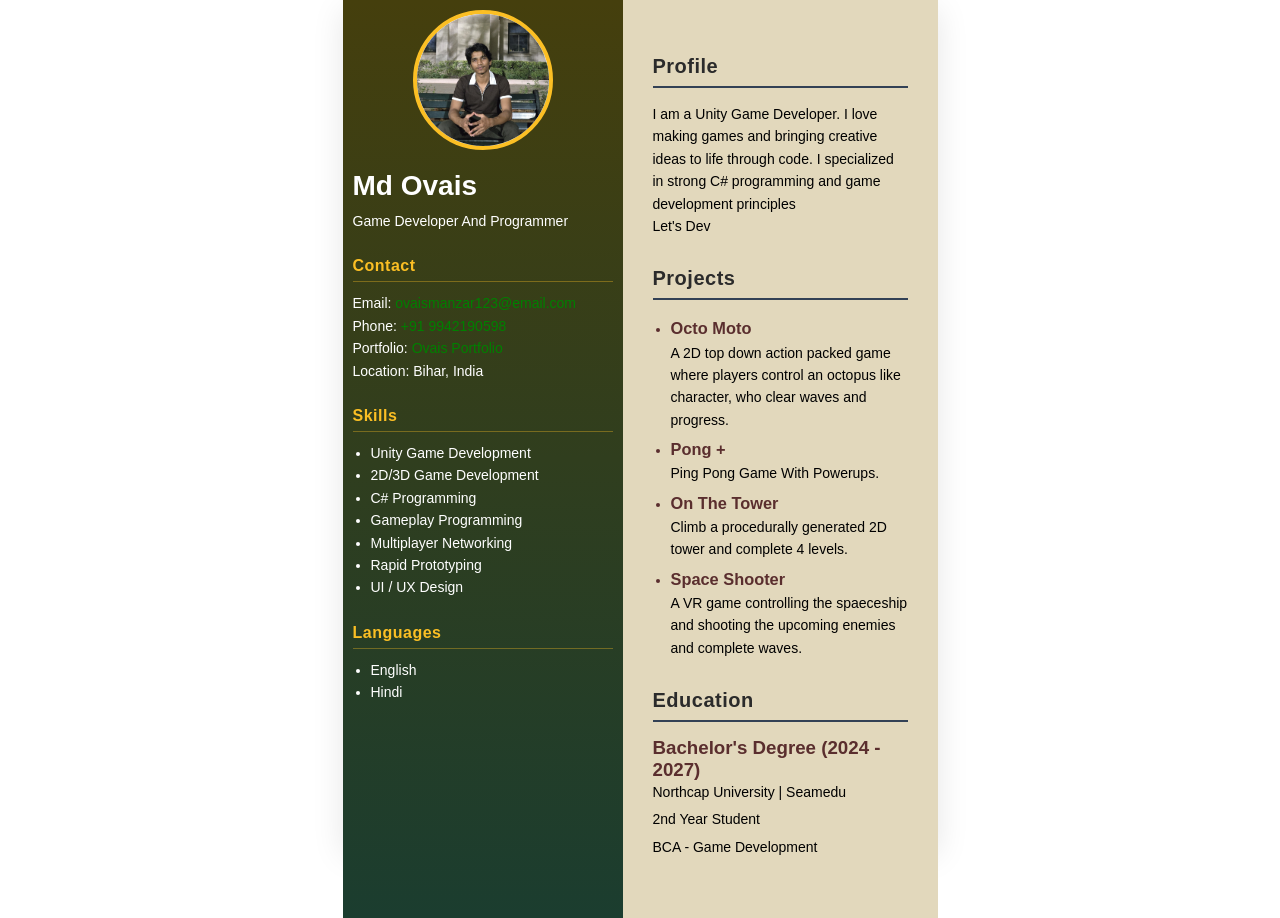
<file: src/resume/resume.html>
<!DOCTYPE html>
<html lang="en">
<head>
  <meta charset="UTF-8" />
  <meta name="viewport" content="width=device-width, initial-scale=1.0" />
  <title>Ovais Resume</title>
  <link rel="stylesheet" href="resume.css" />
</head>
<body>
  <div class="resume">
    <aside class="sidebar">
      <div class="photo">
        <img src="../images/others/Profile Pix.jpeg" alt="Profile Picture" width="200">
      </div>
      <h1>Md Ovais</h1>
      <p>Game Developer And Programmer</p>

      <h2>Contact</h2>
      <p>Email: <a href="mailto:ovaismanzar123@email.com">ovaismanzar123@email.com</a></p>
      <p>Phone: <a href="tel:+919942190598">+91 9942190598</a></p>
      <p>Portfolio: <a href="https://ovais-dev.github.io/Ovais-Portfolio-Website/" target="_blank">Ovais Portfolio</a></p>
      <p>Location: Bihar, India</p>

      <h2>Skills</h2>
      <ul>
        <li>Unity Game Development</li>
        <li>2D/3D Game Development</li>
        <li>C# Programming</li>
        <li>Gameplay Programming</li>
        <li>Multiplayer Networking</li>
        <li>Rapid Prototyping</li>
        <li>UI / UX Design</li>
      </ul>

      <h2>Languages</h2>
      <ul>
        <li>English</li>
        <li>Hindi</li>
      </ul>
    </aside>

    <main class="main">
      <section class="section">
        <h2>Profile</h2>
        <p>I am a Unity Game Developer. I love making games and bringing creative ideas to life through code. I specialized in strong C# programming and game development principles <br> Let's Dev</p>
      </section>

      <!-- <section class="section">
        <h2>Experience</h2>
        <div class="job">
          <h3>Gameplay Programmer</h3>
          <span>Studio Name | 2024 - Present</span>
          <p>Developed gameplay systems, optimized mechanics, and collaborated with designers/artists.</p>
        </div>
      </section> -->

      <section class="section">
        <h2>Projects</h2>
        <div class="job">
          <ul>
            <li>
              <h3>Octo Moto</h3>
              <p>A 2D top down action packed game where players control an octopus like character, who clear waves and progress.</p>
            </li>
            <li>
              <h3>Pong +</h3>
              <p>Ping Pong Game With Powerups.</p>
            </li>
            <li>
              <h3>On The Tower</h3>
              <p>Climb a procedurally generated 2D tower and complete 4 levels.</p>
            </li>
            <li>
              <h3>Space Shooter</h3>
              <p>A VR game controlling the spaeceship and shooting the upcoming enemies and complete waves.</p>
            </li>
          </ul>
        </div>
      </section>

      <section class="section">
        <h2>Education</h2>
        <div class="job">
          <h3>Bachelor's Degree (2024 - 2027)</h3>
          <p>Northcap University | Seamedu</p>
          <p>2nd Year Student</p>
          <p>BCA - Game Development</p>
        </div>
      </section>
    </main>
  </div>
</body>
</html>
</file>
<file: src/resume/resume.css>
* { box-sizing: border-box; margin: 0; padding: 0; font-family: Arial, sans-serif; }
    /* body { background: linear-gradient(135deg, #12051f, #1a0933); padding: 20px; } */
    .resume {
      width: 595px;
      height: 845px;
      margin: auto;
      background: #fdfcff;
      display: grid;
      grid-template-columns: 280px 1fr;
      box-shadow: 0 10px 30px rgba(0,0,0,0.1);
      
    }
    .sidebar {
      background: linear-gradient(180deg, #453f0d 0%, #1b3d2f 100%);
      color: white;
      padding: 10px;
    }
    .photo {
      width: 140px;
      height: 140px;
      border-radius: 50%;
      background: white;
      border: 4px solid #fbbf24;
      margin: 0 auto 20px;
      display: flex;
      align-items: center;
      justify-content: center;
      /* font-size: 14px;
      text-align: center; */
    }
    .photo img {
        width: 100%;
        border-radius: 50%;
    /* max-width: 400px;
    height: 400px;
    border: 10px solid rgba(29, 29, 29, 0.5);
    box-shadow: 0 10px 30px rgba(0, 0, 0, 0.3);
    object-fit: cover;
    object-position: center; */
}
    h1 { font-size: 28px; margin-bottom: 8px; }
    h2 { font-size: 16px; margin: 25px 0 10px; border-bottom: 1px solid rgba(251,191,36,0.35); padding-bottom: 6px; color: #fbbf24; letter-spacing: 0.5px; }
    p, li { font-size: 14px; line-height: 1.6; }
    ul { padding-left: 18px; }
    .main {
        height: 100%;
        padding: 30px;
        background-color: #e2d8bc;
    }
    .section { margin-bottom: 30px; }
    .section h2 {
        font-size: 20px;
      color: #2B2B2B;
      border-bottom: 2px solid #334155;
      padding-bottom: 8px;
      margin-bottom: 15px;
    }
    .job { margin-bottom: 20px; }
    .job li{color: #5A2E2E;}
    .job h3 { margin-bottom: 0px; color: #5A2E2E;  padding: 0;}
    .job p { color: #000000; font-size: 14px; font-weight: 500; margin-bottom: 5px;padding: 0; }
    /* @media print {
      body { background: white; padding: 0; }
      .resume { box-shadow: none; max-width: 100%; }
    } */

a:link {
  color: green;
  background-color: transparent;
  text-decoration: none;
}

a:visited {
  color: pink;
  background-color: transparent;
  text-decoration: none;
}

a:hover {
  color: red;
  background-color: transparent;
  text-decoration: underline;
}

a:active {
  color: yellow;
  background-color: transparent;
  text-decoration: underline;
}
</file>
